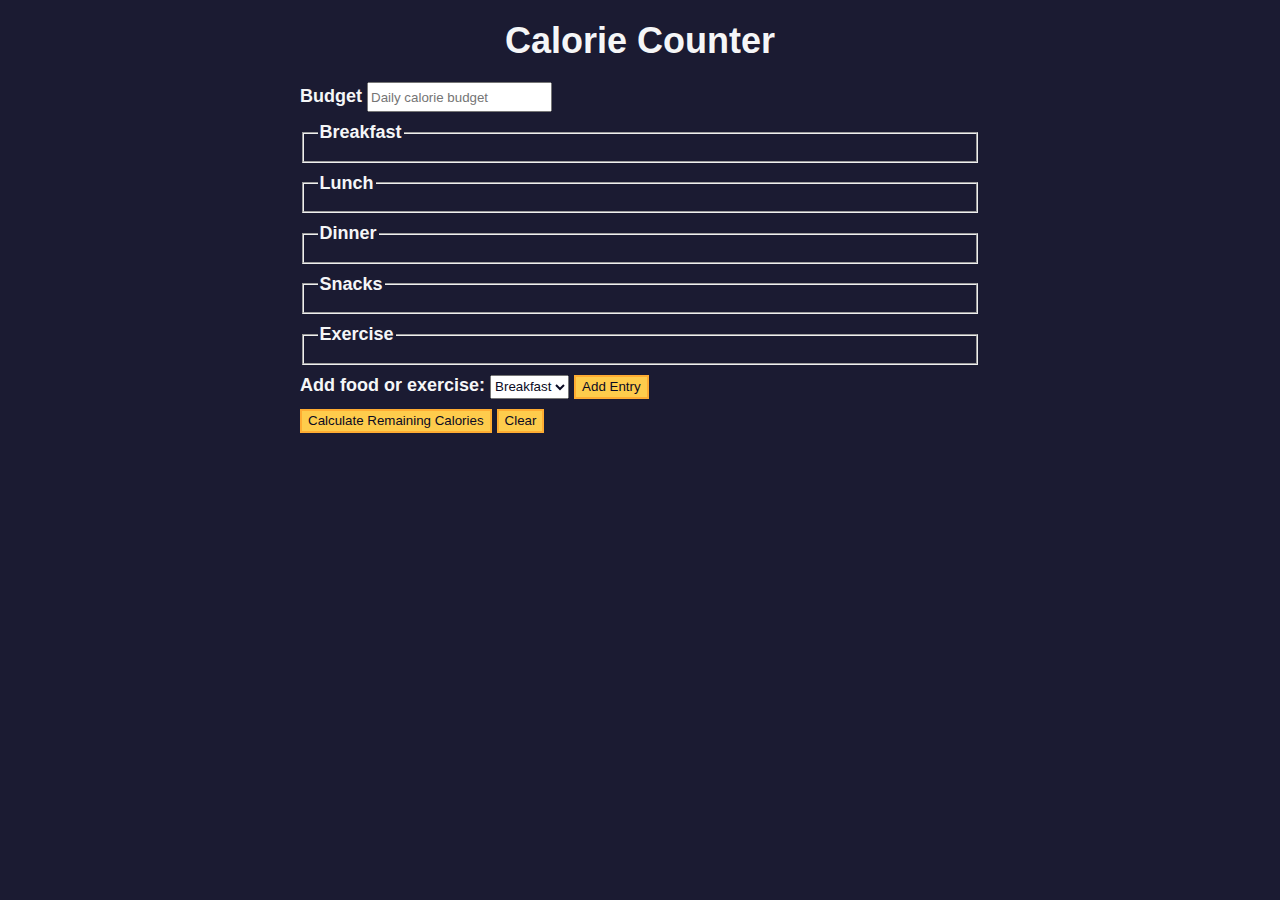
<file: calorie counter/index.html>
<!DOCTYPE html>
<html lang="en">
  <head>
    <meta charset="utf-8" />
    <meta name="viewport" content="width=device-width, initial-scale=1.0" />
    <link rel="stylesheet" href="styles.css" />
    <title>Calorie Counter</title>
  </head>
  <body>
    <main>
      <h1>Calorie Counter</h1>
      <div class="container">
        <form id="calorie-counter">
          <label for="budget">Budget</label>
          <input
            type="number"
            min="0"
            id="budget"
            placeholder="Daily calorie budget"
            required
          />
          <fieldset id="breakfast">
            <legend>Breakfast</legend>
            <div class="input-container"></div>
          </fieldset>
          <fieldset id="lunch">
            <legend>Lunch</legend>
            <div class="input-container"></div>
          </fieldset>
          <fieldset id="dinner">
            <legend>Dinner</legend>
            <div class="input-container"></div>
          </fieldset>
          <fieldset id="snacks">
            <legend>Snacks</legend>
            <div class="input-container"></div>
          </fieldset>
          <fieldset id="exercise">
            <legend>Exercise</legend>
            <div class="input-container"></div>
          </fieldset>
          <div class="controls">
            <span>
              <label for="entry-dropdown">Add food or exercise:</label>
              <select id="entry-dropdown" name="options">
                <option value="breakfast" selected>Breakfast</option>
                <option value="lunch">Lunch</option>
                <option value="dinner">Dinner</option>
                <option value="snacks">Snacks</option>
                <option value="exercise">Exercise</option>
              </select>
              <button type="button" id="add-entry">Add Entry</button>
            </span>
          </div>
          <div>
            <button type="submit" id="calculate-calories">
              Calculate Remaining Calories
            </button>
            <button type="button" id="clear">Clear</button>
          </div>
        </form>
        <div id="output" class="output hide"></div>
      </div>
    </main>
    <script src="./script.js"></script>
  </body>
</html>
</file>
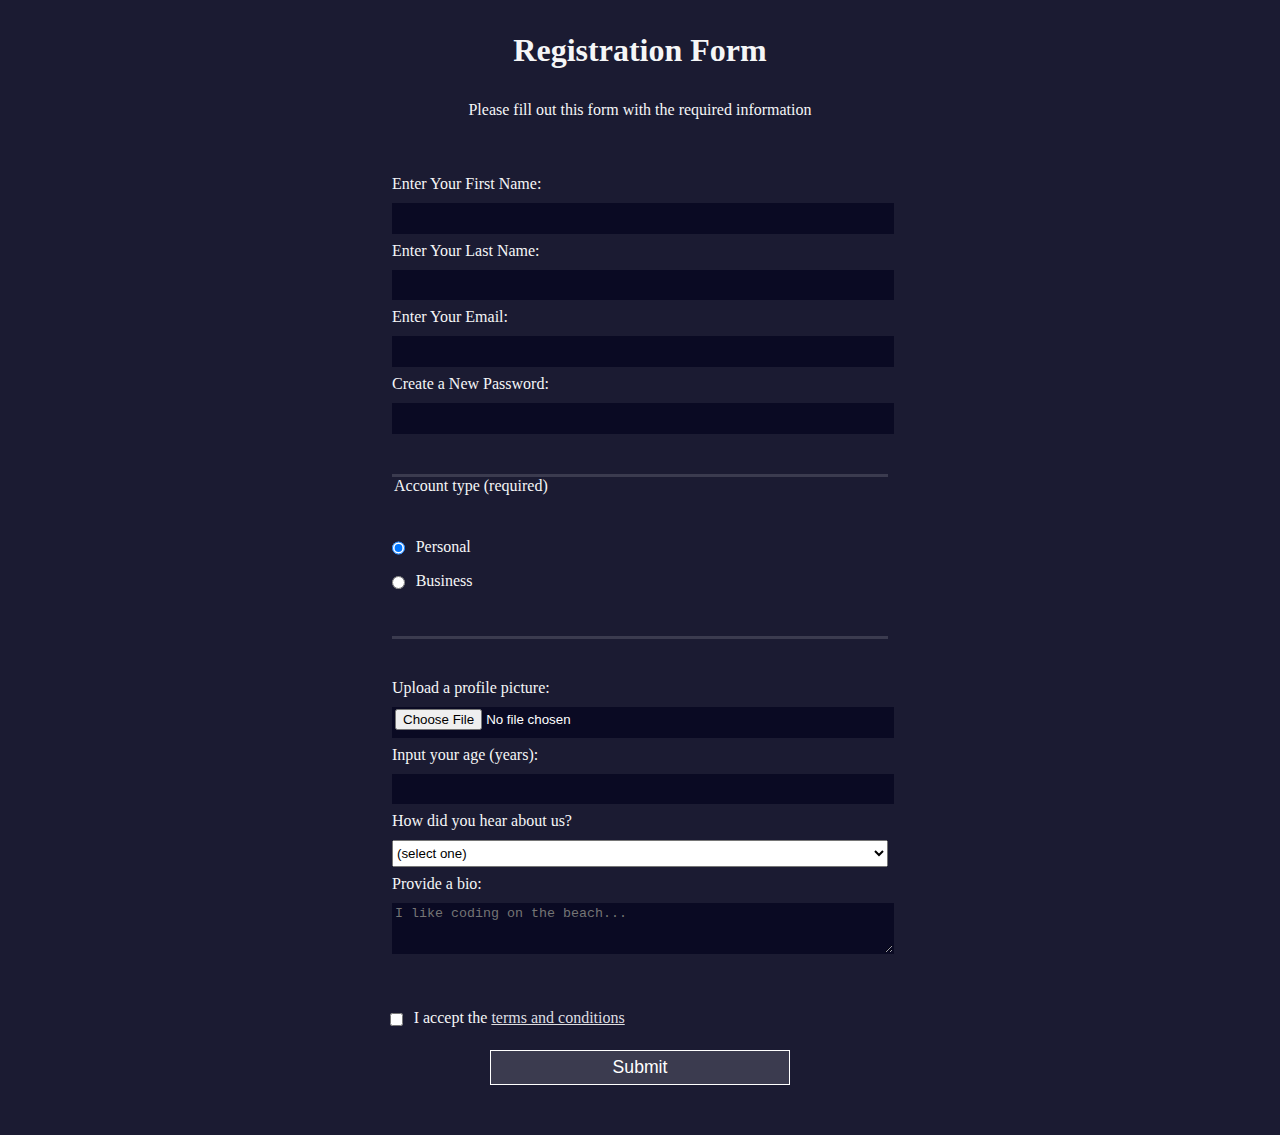
<file: registration form/index.html>
<!DOCTYPE html>
<html lang="en">
  <head>
    <meta charset="UTF-8">
    <title>Registration Form</title>
    <link rel="stylesheet" href="styles.css" />
  </head>
  <body>
    <h1>Registration Form</h1>
    <p>Please fill out this form with the required information</p>
    <form method="post" action='https://register-demo.freecodecamp.org'>
      <fieldset>
        <label for="first-name">Enter Your First Name: <input id="first-name" name="first-name" type="text" required /></label>
        <label for="last-name">Enter Your Last Name: <input id="last-name" name="last-name" type="text" required /></label>
        <label for="email">Enter Your Email: <input id="email" name="email" type="email" required /></label>
        <label for="new-password">Create a New Password: <input id="new-password" name="new-password" type="password" pattern="[a-z0-5]{8,}" required /></label>
      </fieldset>
      <fieldset>
        <legend>Account type (required)</legend>
        <label for="personal-account"><input id="personal-account" type="radio" name="account-type" class="inline" checked /> Personal</label>
        <label for="business-account"><input id="business-account" type="radio" name="account-type" class="inline" /> Business</label>
      </fieldset>
      <fieldset>
        <label for="profile-picture">Upload a profile picture: <input id="profile-picture" type="file" name="file" /></label>
        <label for="age">Input your age (years): <input id="age" type="number" name="age" min="13" max="120" /></label>
        <label for="referrer">How did you hear about us?
          <select id="referrer" name="referrer">
            <option value="">(select one)</option>
            <option value="1">freeCodeCamp News</option>
            <option value="2">freeCodeCamp YouTube Channel</option>
            <option value="3">freeCodeCamp Forum</option>
            <option value="4">Other</option>
          </select>
        </label>
        <label for="bio">Provide a bio:
          <textarea id="bio" name="bio" rows="3" cols="30" placeholder="I like coding on the beach..."></textarea>
        </label>
      </fieldset>
      <label for="terms-and-conditions">
        <input class="inline" id="terms-and-conditions" type="checkbox" required name="terms-and-conditions" /> I accept the <a href="https://www.freecodecamp.org/news/terms-of-service/">terms and conditions</a>
      </label>
      <input type="submit" value="Submit" />
    </form>
  </body>
</html>
</file>
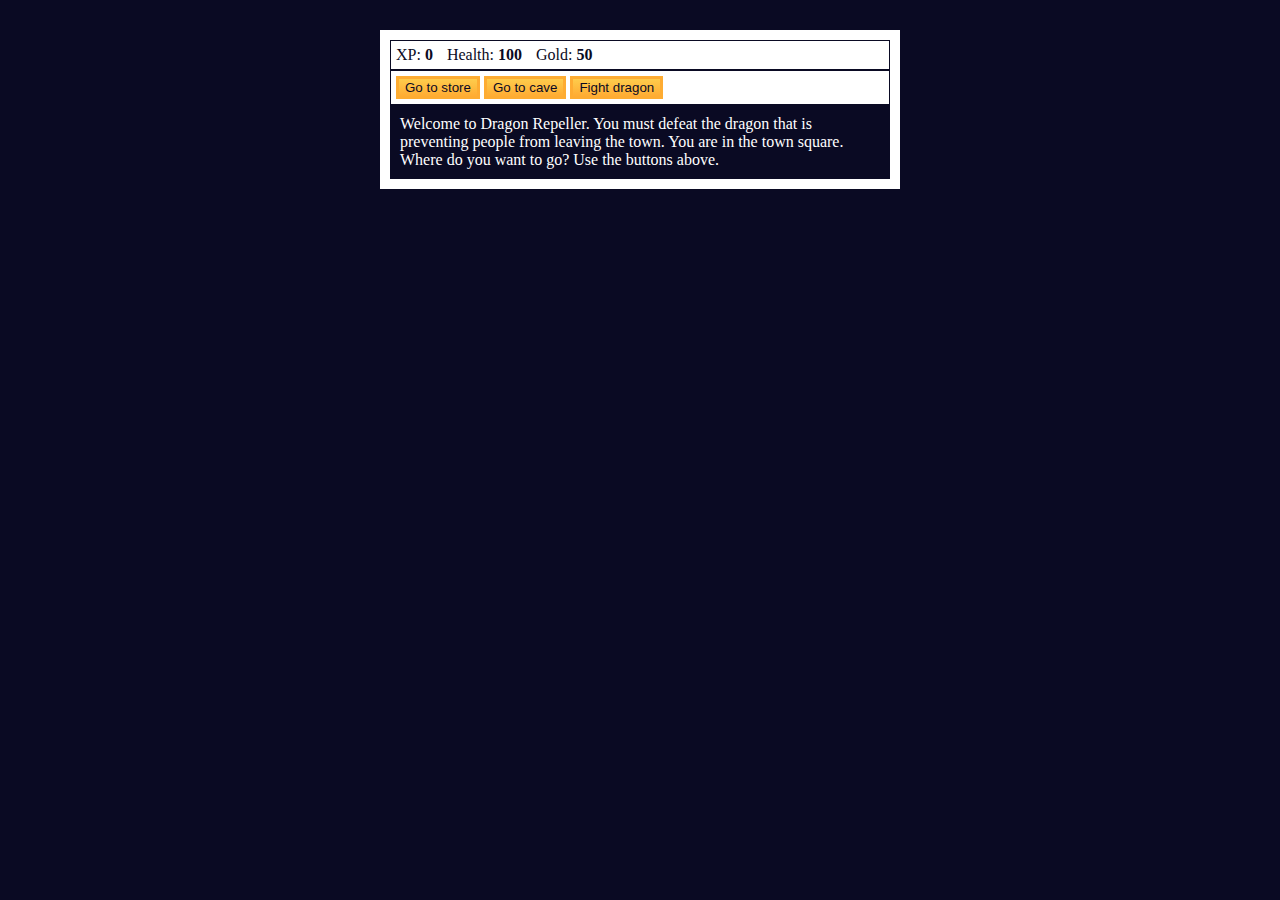
<file: rpg game/index.html>
<!DOCTYPE html>
<html lang="en">
<head>
    <meta charset="utf-8">
    <link rel="stylesheet" href="./styles.css">
    <title>RPG - Dragon Repeller</title>
</head>
<body>
    <div id="game">
        <div id="stats">
            <span class="stat">XP: <strong><span id="xpText">0</span></strong></span>
            <span class="stat">Health: <strong><span id="healthText">100</span></strong></span>
            <span class="stat">Gold: <strong><span id="goldText">50</span></strong></span>
        </div>
        <div id="controls">
            <button id="button1">Go to store</button>
            <button id="button2">Go to cave</button>
            <button id="button3">Fight dragon</button>
        </div>
        <div id="monsterStats">
            <span class="stat">Monster Name: <strong><span id="monsterName"></span></strong></span>
            <span class="stat">Health: <strong><span id="monsterHealth"></span></strong></span>
        </div>
        <div id="text">
            Welcome to Dragon Repeller. You must defeat the dragon that is preventing people from leaving the town. You are in the town square. Where do you want to go? Use the buttons above.
        </div>
    </div>
    <script src="./script.js"></script>
</body>
</html>
</file>
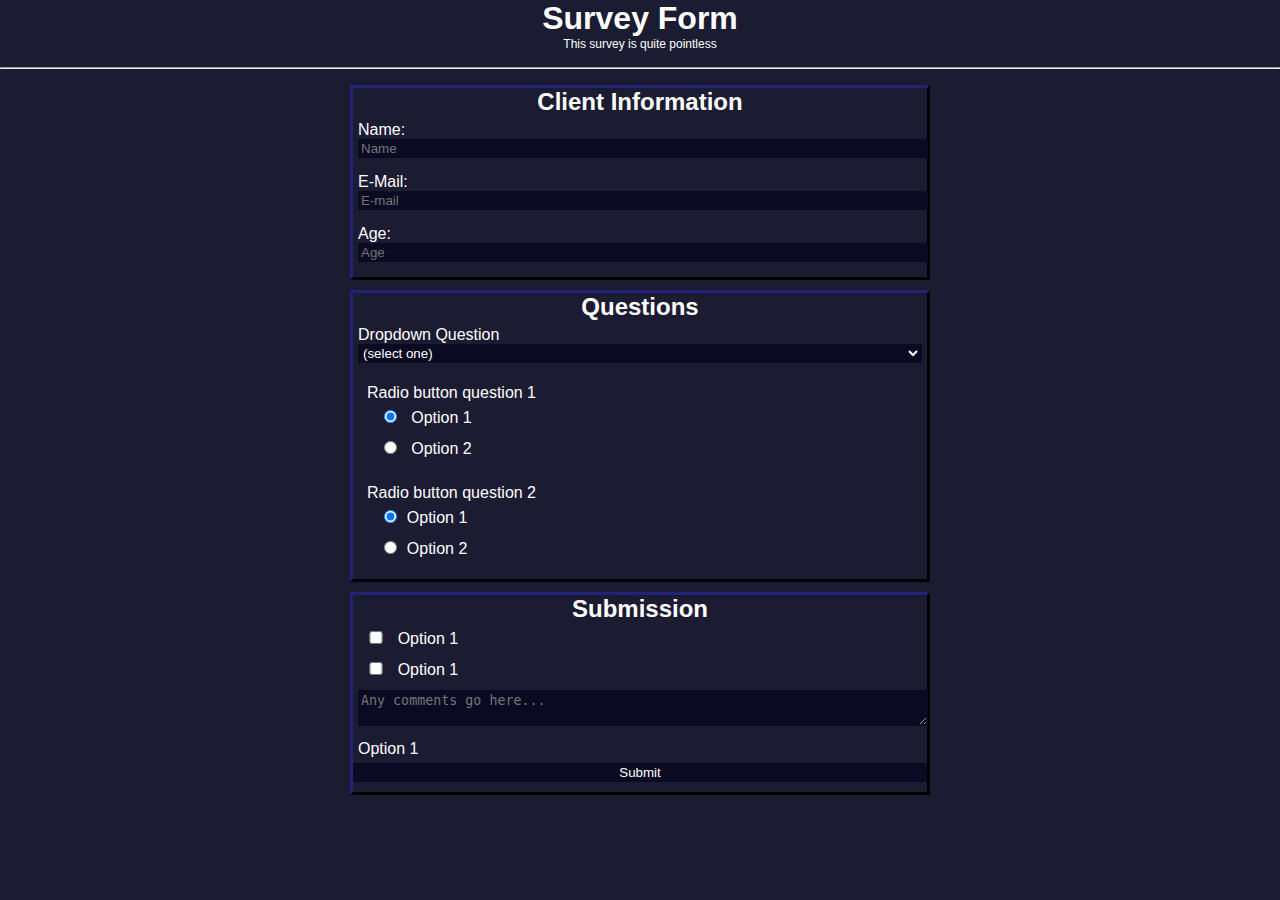
<file: survey/index.html>
<!DOCTYPE html>
<html lang="en">
  <head>
    <meta charset="utf-8" />
    <meta name="viewport" content="width=device-width, initial-scale=1.0" />
    <title>Build a Survey Form</title>
    <link href="styles.css" rel="stylesheet"/>
  </head>
  <body>
    <main>
      <h1 id="title">Survey Form</h1>
      <p id="description">This survey is quite pointless</p>
      <hr>
      <form id="survey-form">
        <section>
          <h2>Client Information</h2>
          <label id="name-label">Name: 
            <input id="name" type="text" placeholder="Name" required></input>
          </label>
          <label id="email-label">E-Mail: 
            <input id="email" type="email" placeholder="E-mail" required></input>
          </label>
          <label id="number-label">Age: 
            <input id="number" type="number" placeholder="Age" min ="18" max="65" required></input>
          </label>
        </section>
        <section>
          <h2>Questions</h2>
          <label id="dropdown-label">Dropdown Question
            <select id="dropdown">
              <option value="">(select one)</option>
              <option value="1">Answer 1</option>
              <option value="2">Answer 2</option>
              <option value="3">Answer 3</option>
            </select>
          </label>
          <fieldset id="group1">Radio button question 1
            <label id="radio-label">
              <input type="radio" class="inline" value="1" name="group1" checked/>
              Option 1
              </label>
          <label id="radio-label">
            <input type="radio" class="inline" value="2" name="group1" />
            Option 2
            </label>
          </fieldset>
          <fieldset id="group2">Radio button question 2
            <label id="radio-label"><input type="radio" class="inline" value="1" name="group2" checked/>Option 1</label>
          <label id="radio-label"><input type="radio" class="inline" value="2" name="group2" />Option 2</label>
          </fieldset>
        </section>
        <section>
          <h2>Submission</h2>
          <label id="checkbox-label">
            <input type="checkbox" value="1" class="inline"/>
            Option 1
          </label>
          <label id="checkbox-label">
            <input type="checkbox" value="2" class="inline"/>
            Option 1
          </label>
          <label id="comments-label">
            <textarea id="comments" rows="2" cols="30" placeholder="Any comments go here..."></textarea>
            Option 1
          </label>
          <input id="submit" type="submit">
        </section>
      </form>
    </main>
  </body>
</html>
</file>
<file: calorie counter/styles.css>
:root {
    --light-grey: #f5f6f7;
    --dark-blue: #0a0a23;
    --fcc-blue: #1b1b32;
    --light-yellow: #fecc4c;
    --dark-yellow: #feac32;
    --light-pink: #ffadad;
    --dark-red: #850000;
    --light-green: #acd157;
  }
  
  body {
    font-family: "Lato", Helvetica, Arial, sans-serif;
    font-size: 18px;
    background-color: var(--fcc-blue);
    color: var(--light-grey);
  }
  
  h1 {
    text-align: center;
  }
  
  .container {
    width: 90%;
    max-width: 680px;
  }
  
  h1,
  .container,
  .output {
    margin: 20px auto;
  }
  
  label,
  legend {
    font-weight: bold;
  }
  
  .input-container {
    display: flex;
    flex-direction: column;
  }
  
  button {
    outline: none;
    cursor: pointer;
    text-decoration: none;
    background-color: var(--light-yellow);
    border: 2px solid var(--dark-yellow);
  }
  
  .clear {
    background-color: var(--light-pink);
    color: var(--dark-red);
    border-color: var(--dark-red);
  }
  
  button,
  input,
  select {
    min-height: 24px;
    color: var(--dark-blue);
  }
  
  fieldset,
  label,
  button,
  input,
  select {
    margin-bottom: 10px;
  }
  
  .output {
    border: 2px solid var(--light-grey);
    padding: 10px;
    text-align: center;
  }
  
  .hide {
    display: none;
  }
  
  .output span {
    font-weight: bold;
    font-size: 1.2em;
  }
  
  .surplus {
    color: var(--light-green);
  }
  
  .deficit {
    color: var(--light-pink);
  }
</file>
<file: registration form/styles.css>
body {
    width: 100%;
    height: 100vh;
    margin: 0;
    background-color: #1b1b32;
    color: #f5f6f7;
    font-family: Tahoma;
    font-size: 16px;
  }
  
  h1, p {
    margin: 1em auto;
    text-align: center;
  }
  
  form {
    width: 60vw;
    max-width: 500px;
    min-width: 300px;
    margin: 0 auto;
    padding-bottom: 2em;
  }
  
  fieldset {
    border: none;
    padding: 2rem 0;
    border-bottom: 3px solid #3b3b4f;
  }
  
  fieldset:last-of-type {
    border-bottom: none;
  }
  
  label {
    display: block;
    margin: 0.5rem 0;
  }
  
  input,
  textarea,
  select {
    margin: 10px 0 0 0;
    width: 100%;
    min-height: 2em;
  }
  
  input, textarea {
    background-color: #0a0a23;
    border: 1px solid #0a0a23;
    color: #ffffff;
  }
  
  .inline {
    width: unset;
    margin: 0 0.5em 0 0;
    vertical-align: middle;
  }
  
  input[type="submit"] {
    display: block;
    width: 60%;
    margin: 1em auto;
    height: 2em;
    font-size: 1.1rem;
    background-color: #3b3b4f;
    border-color: white;
    min-width: 300px;
  }
  
  input[type="file"] {
    padding: 1px 2px;
  }
  
  .inline{
    display: inline; 
  }

  a {
    color: #dfdfe2;
  }
</file>
<file: rpg game/styles.css>
body {
    background-color: #0a0a23;
  }
  
  #text {
    background-color: #0a0a23;
    color: #ffffff;
    padding: 10px;
  }
  
  #game {
    max-width: 500px;
    max-height: 400px;
    background-color: #ffffff;
    color: #ffffff;
    margin: 30px auto 0px;
    padding: 10px;
  }
  
  #controls,
  #stats {
    border: 1px solid #0a0a23;
    padding: 5px;
    color: #0a0a23;
  }
  
  #monsterStats {
    display: none;
    border: 1px solid #0a0a23;
    padding: 5px;
    color: #ffffff;
    background-color: #c70d0d;
  }
  
  .stat {
    padding-right: 10px;
  }
  
  button {
    cursor: pointer;
    color: #0a0a23;
    background-color: #feac32;
    background-image: linear-gradient(#fecc4c, #ffac33);
    border: 3px solid #feac32;
  }
</file>
<file: survey/styles.css>
body {
    width: 100%;
    height: 100vh;
    margin: 0;
    background: #1b1b32;
    color: white;
    font-family: Arial
  }
  
  h1, h2, p {
    margin: auto;
    text-align: center;
  }
  
  p {
    font-size: 12px;
  }
  
  hr {
    margin: 1em auto;
  }
  
  section {
    margin: 10px;
    border: 3px outset #0a0a23;
  }
  
  form {
    width: 60vw;
    max-width: 600px;
    min-width: 400px;
    margin: 0 auto;
  }
  
  label {
    display: block;
    margin: 5px;
    font-size: 14;
  }
  
  input, select, textarea {
    background: #0a0a23;
    border: 1px solid #0a0a23;
    color: white;
    width: 100%;
    margin-bottom: 10px;
  }
  
  .inline {
    display: inline;
    width: 5%;
  }
  
  fieldset {
    border: none;
  }
</file>
